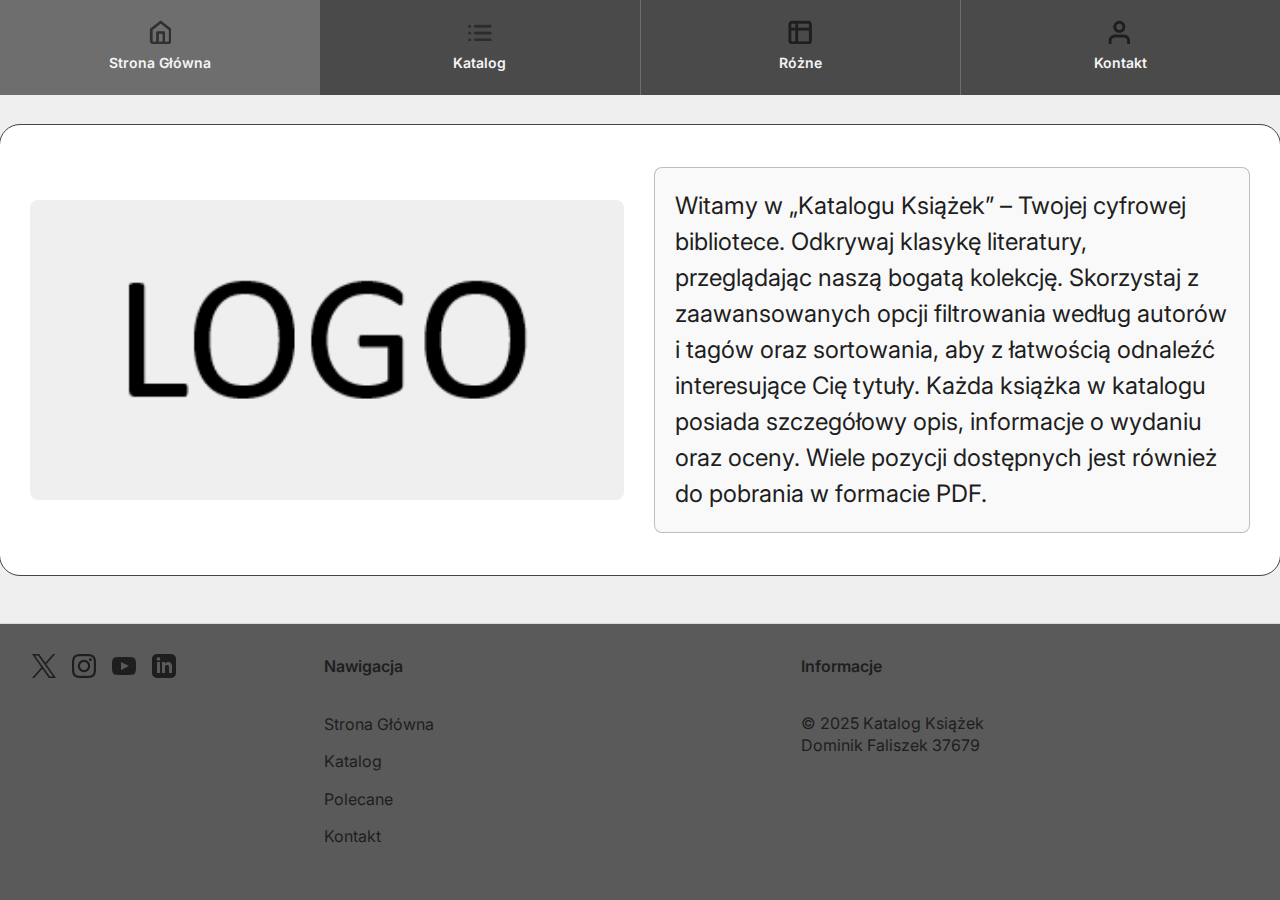
<file: pages/index.html>
<!DOCTYPE html>
<html lang="pl">
<head>
    <meta charset="UTF-8">
    <meta name="viewport" content="width=device-width, initial-scale=1.0">
    <title>Strona Główna - Katalog Książek</title>
    <link rel="stylesheet" href="../css/style.css">
    <link rel="preconnect" href="https://fonts.googleapis.com">
    <link rel="preconnect" href="https://fonts.gstatic.com" crossorigin>
    <link href="https://fonts.googleapis.com/css2?family=Inter:wght@400;600;700&display=swap" rel="stylesheet">
</head>
<body>
    <header class="header">
        <nav class="nav container">
            <ul class="nav__list">
                <li class="nav__item"><a href="index.html" class="nav__link nav__link--active">Strona Główna</a></li>
                <li class="nav__item"><a href="catalog.html" class="nav__link">Katalog</a></li>
                <li class="nav__item"><a href="columns.html" class="nav__link">Różne</a></li>
                <li class="nav__item"><a href="contact.html" class="nav__link">Kontakt</a></li>
            </ul>

        </nav>
    </header>

    <main class="main">
        <section class="home-hero container">
            <div class="home-hero__logo-placeholder">
                <img id="logo" src="../assets/logo.png"/>
            </div>
            <div class="home-hero__description-wrapper">
                <p class="home-hero__description-text">
                    Witamy w „Katalogu Książek” – Twojej cyfrowej bibliotece. Odkrywaj klasykę literatury, przeglądając naszą bogatą kolekcję. Skorzystaj z zaawansowanych opcji filtrowania według autorów i tagów oraz sortowania, aby z łatwością odnaleźć interesujące Cię tytuły. Każda książka w katalogu posiada szczegółowy opis, informacje o wydaniu oraz oceny. Wiele pozycji dostępnych jest również do pobrania w formacie PDF.
                </p>
            </div>
        </section>
    </main>

    <footer class="footer">
        <div class="footer__container container">
            <div class="footer__social">
                <a href="#" class="footer__social-link"><img src="../assets/x.png" alt="X"></a>
                <a href="#" class="footer__social-link"><img src="../assets/instagram.png" alt="Instagram"></a>
                <a href="#" class="footer__social-link"><img src="../assets/yt.png" alt="YouTube"></a>
                <a href="#" class="footer__social-link"><img src="../assets/in.png" alt="LinkedIn"></a>
            </div>
            <div class="footer__navigation">
                <h3 class="footer__section-title">Nawigacja</h3>
                <ul class="footer__list">
                    <li class="footer__item"><a href="index.html" class="footer__link">Strona Główna</a></li>
                    <li class="footer__item"><a href="catalog.html" class="footer__link">Katalog</a></li>
                    <li class="footer__item"><a href="columns.html" class="footer__link">Polecane</a></li>
                    <li class="footer__item"><a href="contact.html" class="footer__link">Kontakt</a></li>
                </ul>
            </div>
            <div class="footer__info">
                <h3 class="footer__section-title">Informacje</h3>
                <p class="footer__text">&copy; 2025 Katalog Książek</p>
                <p class="footer__text">Dominik Faliszek 37679</p>
            </div>
        </div>
    </footer>

    <script src="../js/scripts.js"></script>
</body>
</html>
</file>
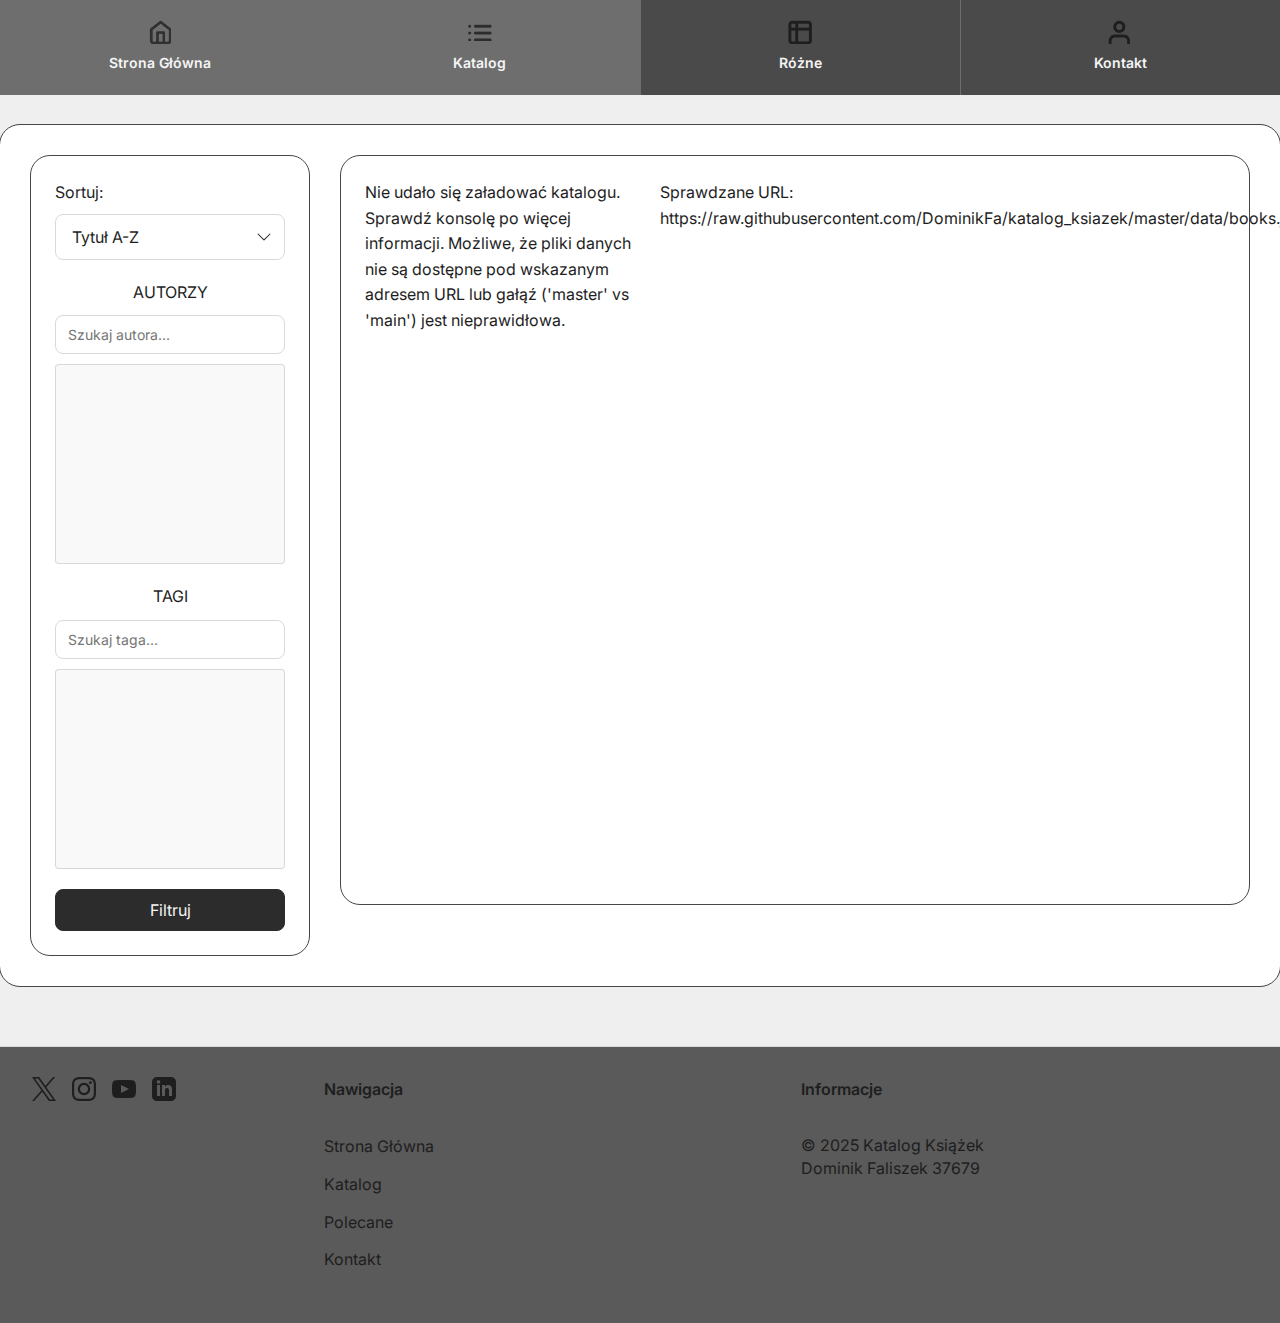
<file: pages/catalog.html>
<!DOCTYPE html>
<html lang="pl">
<head>
    <meta charset="UTF-8">
    <meta name="viewport" content="width=device-width, initial-scale=1.0">
    <title>Katalog - Katalog Książek</title>
    <link rel="stylesheet" href="../css/style.css">
    <link rel="preconnect" href="https://fonts.googleapis.com">
    <link rel="preconnect" href="https://fonts.gstatic.com" crossorigin>
    <link href="https://fonts.googleapis.com/css2?family=Inter:wght@400;600;700&family=Roboto:wght@400&display=swap" rel="stylesheet">
</head>
<body>
<header class="header">
    <nav class="nav container">
        <ul class="nav__list">
            <li class="nav__item"><a href="index.html" class="nav__link">Strona Główna</a></li>
            <li class="nav__item"><a href="catalog.html" class="nav__link">Katalog</a></li>
            <li class="nav__item"><a href="columns.html" class="nav__link">Różne</a></li>
            <li class="nav__item"><a href="contact.html" class="nav__link">Kontakt</a></li>
        </ul>

    </nav>
</header>

<main class="main" id="catalog-main">
    <div id="cat-con" class="catalog-layout container">
        <aside class="catalog-sidebar" id="catalog-sidebar">
            <div class="catalog-sidebar__content-wrapper">
                <button class="catalog-sidebar__close-button" id="close-filters-button">&times;</button>
                <div class="catalog-sidebar__section catalog-sidebar__section--sort-desktop">
                    <label for="sort-by" class="catalog-sidebar__label">Sortuj:</label>
                    <select id="sort-by" name="sort-by" class="catalog-sidebar__select">
                        <option value="title-asc">Tytuł A-Z</option>
                        <option value="title-desc">Tytuł Z-A</option>
                        <option value="rating-desc">Ocena malejąco</option>
                        <option value="rating-asc">Ocena rosnąco</option>
                    </select>
                </div>

                <div class="catalog-sidebar__section">
                    <h3 class="catalog-sidebar__title">AUTORZY</h3>
                    <input type="text" id="search-author" class="catalog-sidebar__search-input" placeholder="Szukaj autora...">
                    <ul class="catalog-sidebar__list" id="authors-filter-list">

                    </ul>
                </div>

                <div class="catalog-sidebar__section">
                    <h3 class="catalog-sidebar__title">TAGI</h3>
                    <input type="text" id="search-tag" class="catalog-sidebar__search-input" placeholder="Szukaj taga...">
                    <ul class="catalog-sidebar__list" id="tags-filter-list">
                    </ul>
                </div>
                <button class="button button--primary catalog-sidebar__filter-button" id="apply-filters-button">Filtruj</button>
            </div>
        </aside>

        <div class="catalog-main-content">
            <div class="catalog-controls-mobile">
                <button class="button button--primary" id="mobile-filter-button">Filtruj</button>
                <button class="button button--primary" id="mobile-sort-button">Sortuj</button>
            </div>
            <div class="catalog-grid" id="catalog-grid">

            </div>
            <nav class="pagination" id="pagination-controls">

            </nav>
        </div>
    </div>

    <div class="modal" id="sort-modal">
        <div class="modal__content">
            <h3 class="modal__title">Sortuj według</h3>
            <select id="sort-by-mobile" name="sort-by-mobile" class="modal__select">
                <option value="title-asc">Tytuł A-Z</option>
                <option value="title-desc">Tytuł Z-A</option>
                <option value="rating-desc">Ocena malejąco</option>
                <option value="rating-asc">Ocena rosnąco</option>
            </select>
            <div class="modal__actions">
                <button class="button button--primary" id="apply-sort-mobile-button">Zastosuj</button>
                <button class="button button--secondary" id="close-sort-modal-button">Anuluj</button>
            </div>
        </div>
    </div>
</main>

<footer class="footer">
    <div class="footer__container container">
        <div class="footer__social">
            <a href="#" class="footer__social-link"><img src="../assets/x.png" alt="X"></a>
            <a href="#" class="footer__social-link"><img src="../assets/instagram.png" alt="Instagram"></a>
            <a href="#" class="footer__social-link"><img src="../assets/yt.png" alt="YouTube"></a>
            <a href="#" class="footer__social-link"><img src="../assets/in.png" alt="LinkedIn"></a>
        </div>
        <div class="footer__navigation">
            <h3 class="footer__section-title">Nawigacja</h3>
            <ul class="footer__list">
                <li class="footer__item"><a href="index.html" class="footer__link">Strona Główna</a></li>
                <li class="footer__item"><a href="catalog.html" class="footer__link">Katalog</a></li>
                <li class="footer__item"><a href="columns.html" class="footer__link">Polecane</a></li>
                <li class="footer__item"><a href="contact.html" class="footer__link">Kontakt</a></li>
            </ul>
        </div>
        <div class="footer__info">
            <h3 class="footer__section-title">Informacje</h3>
            <p class="footer__text">&copy; 2025 Katalog Książek</p>
            <p class="footer__text">Dominik Faliszek 37679</p>
        </div>
    </div>
</footer>

<script src="../js/scripts.js"></script>
</body>
</html>
</file>
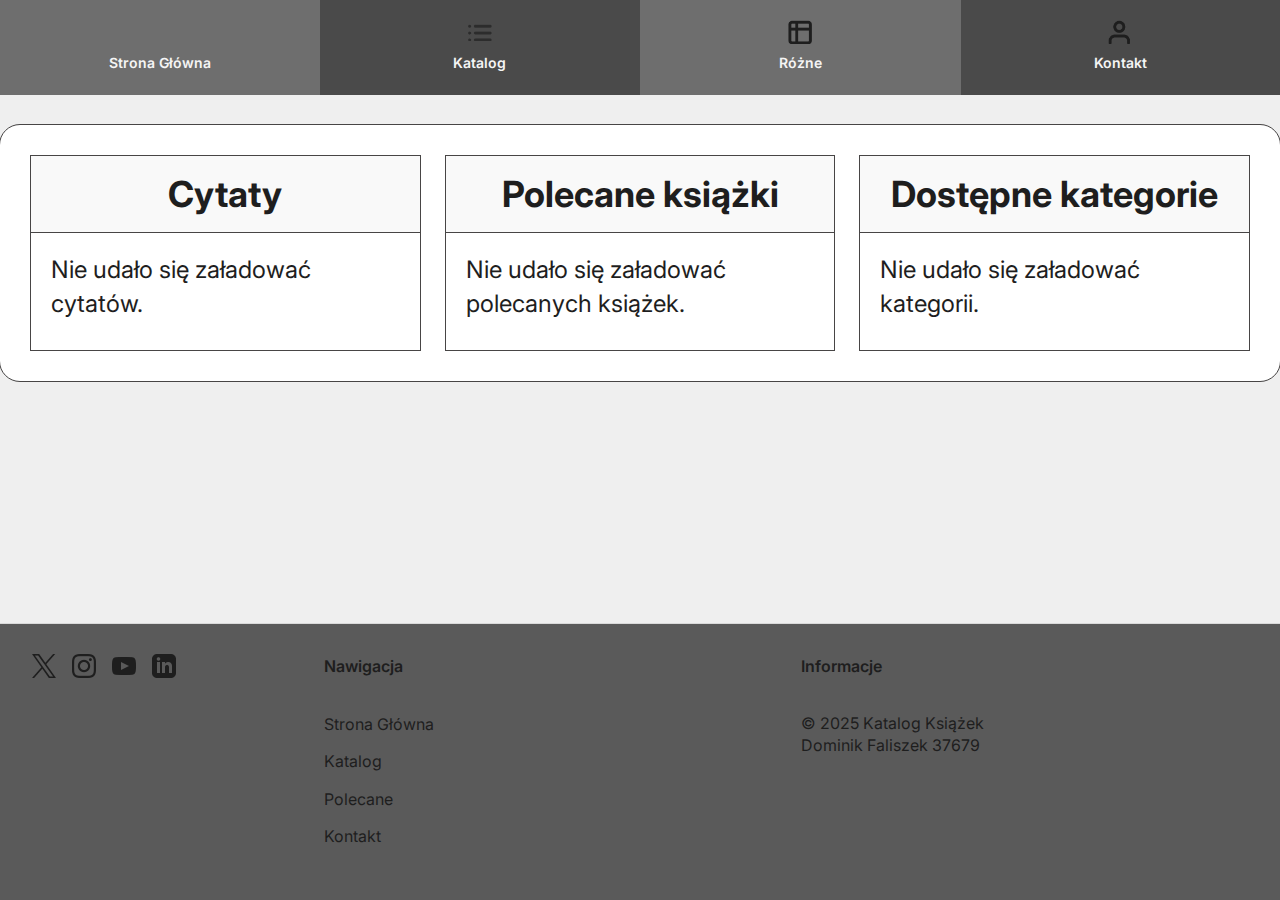
<file: pages/columns.html>
<!DOCTYPE html>
<html lang="pl">
<head>
    <meta charset="UTF-8">
    <meta name="viewport" content="width=device-width, initial-scale=1.0">
    <title>Różne - Katalog Książek</title>
    <link rel="stylesheet" href="../css/style.css">
    <link rel="preconnect" href="https://fonts.googleapis.com">
    <link rel="preconnect" href="https://fonts.gstatic.com" crossorigin>
    <link href="https://fonts.googleapis.com/css2?family=Inter:wght@400;600;700&display=swap" rel="stylesheet">
</head>
<body>
    <header class="header">
        <nav class="nav container">
            <ul class="nav__list">
                <li class="nav__item"><a href="home.html" class="nav__link">Strona Główna</a></li>
                <li class="nav__item"><a href="catalog.html" class="nav__link">Katalog</a></li>
                <li class="nav__item"><a href="columns.html" class="nav__link">Różne</a></li>
                <li class="nav__item"><a href="contact.html" class="nav__link">Kontakt</a></li>
            </ul>
            <div class="nav__mobile-toggle" id="nav-toggle">
                <span></span>
                <span></span>
                <span></span>
            </div>
        </nav>
    </header>

    <main class="main">
        <section class="columns-page-container container">
            <div class="columns-layout">
                <div class="column-item" id="quotes-column">
                    <h2 class="column-item__title">Cytaty</h2>
                    <ul class="column-item__list" id="quotes-list">
                        <li>"To jest przykładowy cytat 1." - Autor</li>
                        <li>"To jest przykładowy cytat 2." - Autor</li>
                    </ul>
                </div>
                <div class="column-item" id="recommended-books-column">
                    <h2 class="column-item__title">Polecane książki</h2>
                    <ul class="column-item__list" id="recommended-books-list">
                        <li>Tytuł Polecanej Książki 1</li>
                        <li>Tytuł Polecanej Książki 2</li>
                    </ul>
                </div>
                <div class="column-item" id="categories-column">
                    <h2 class="column-item__title">Dostępne kategorie</h2>
                    <ul class="column-item__list" id="categories-list">
                        <li>Kategoria 1</li>
                        <li>Kategoria 2</li>
                    </ul>
                </div>
            </div>
        </section>
    </main>

    <footer class="footer">
        <div class="footer__container container">
            <div class="footer__social">
                <a href="#" class="footer__social-link"><img src="../assets/x.png" alt="X"></a>
                <a href="#" class="footer__social-link"><img src="../assets/instagram.png" alt="Instagram"></a>
                <a href="#" class="footer__social-link"><img src="../assets/yt.png" alt="YouTube"></a>
                <a href="#" class="footer__social-link"><img src="../assets/in.png" alt="LinkedIn"></a>
            </div>
            <div class="footer__navigation">
                <h3 class="footer__section-title">Nawigacja</h3>
                <ul class="footer__list">
                    <li class="footer__item"><a href="home.html" class="footer__link">Strona Główna</a></li>
                    <li class="footer__item"><a href="catalog.html" class="footer__link">Katalog</a></li>
                    <li class="footer__item"><a href="columns.html" class="footer__link">Polecane</a></li>
                    <li class="footer__item"><a href="contact.html" class="footer__link">Kontakt</a></li>
                </ul>
            </div>
            <div class="footer__info">
                <h3 class="footer__section-title">Informacje</h3>
                <p class="footer__text">&copy; 2025 Katalog Książek</p>
                <p class="footer__text">Dominik Faliszek 37679</p>
            </div>
        </div>
    </footer>

    <script src="../js/scripts.js"></script>
</body>
</html>
</file>
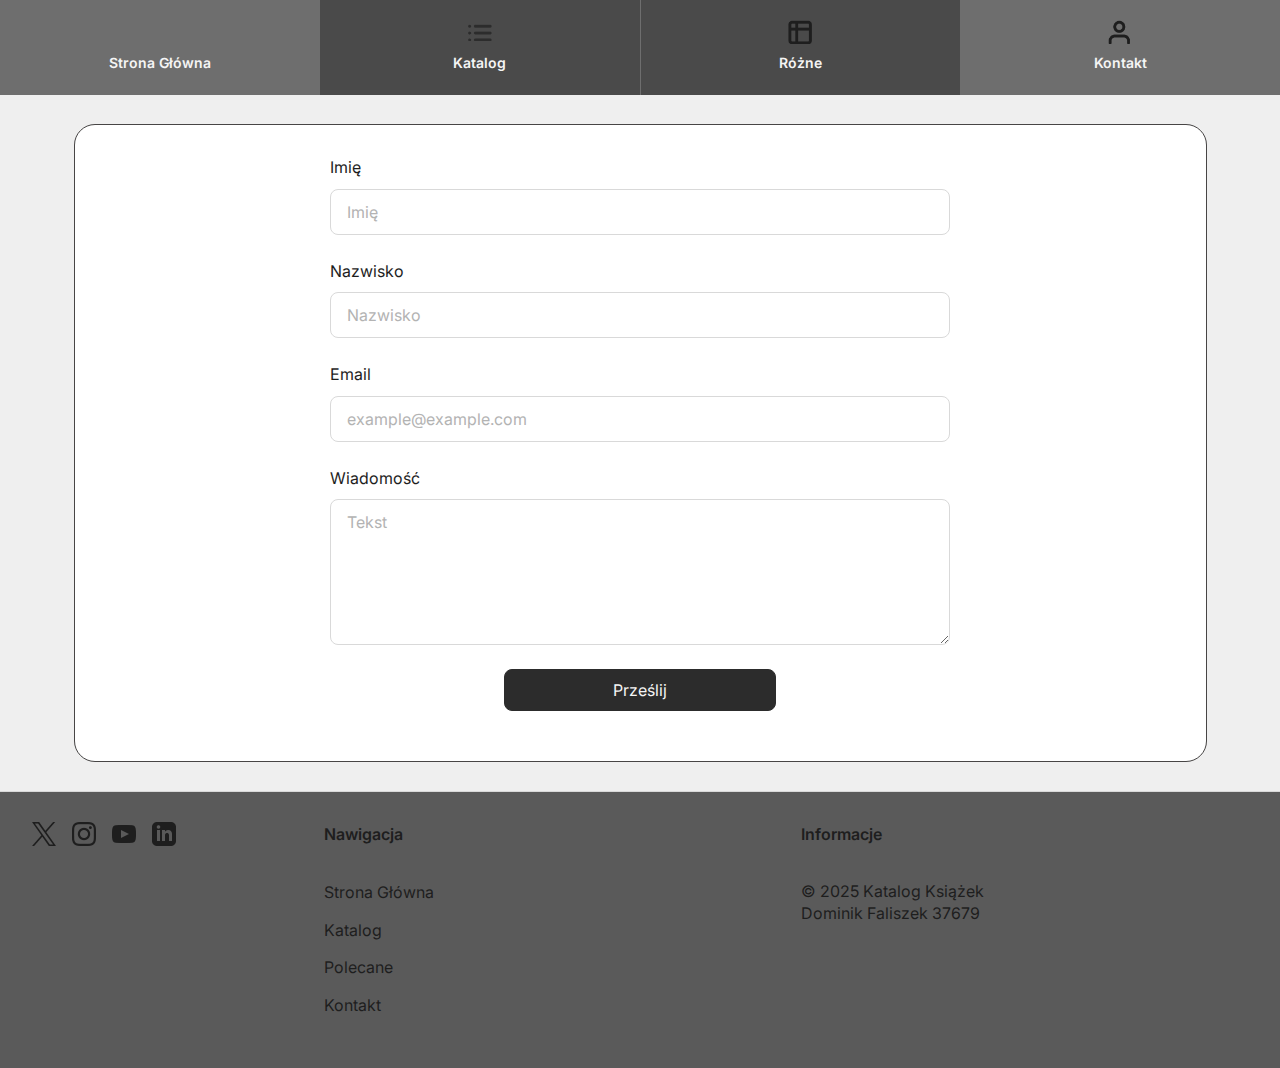
<file: pages/contact.html>
<!DOCTYPE html>
<html lang="pl">
<head>
    <meta charset="UTF-8">
    <meta name="viewport" content="width=device-width, initial-scale=1.0">
    <title>Kontakt - Katalog Książek</title>
    <link rel="stylesheet" href="../css/style.css">
    <link rel="preconnect" href="https://fonts.googleapis.com">
    <link rel="preconnect" href="https://fonts.gstatic.com" crossorigin>
    <link href="https://fonts.googleapis.com/css2?family=Inter:wght@400;600;700&display=swap" rel="stylesheet">
</head>
<body>
    <header class="header">
        <nav class="nav container">
            <ul class="nav__list">
                <li class="nav__item"><a href="home.html" class="nav__link">Strona Główna</a></li>
                <li class="nav__item"><a href="catalog.html" class="nav__link">Katalog</a></li>
                <li class="nav__item"><a href="columns.html" class="nav__link">Różne</a></li>
                <li class="nav__item"><a href="contact.html" class="nav__link">Kontakt</a></li>
            </ul>
            <div class="nav__mobile-toggle" id="nav-toggle">
                <span></span>
                <span></span>
                <span></span>
            </div>
        </nav>
    </header>

    <main class="main">
        <section class="contact-form-container container">
            <form class="contact-form" id="contact-form">
                <div class="form-group">
                    <label for="name" class="form-label">Imię</label>
                    <input type="text" id="name" name="name" class="form-input" placeholder="Imię" required>
                </div>
                <div class="form-group">
                    <label for="surname" class="form-label">Nazwisko</label>
                    <input type="text" id="surname" name="surname" class="form-input" placeholder="Nazwisko" required>
                </div>
                <div class="form-group">
                    <label for="email" class="form-label">Email</label>
                    <input type="email" id="email" name="email" class="form-input" placeholder="example@example.com" required>
                </div>
                <div class="form-group">
                    <label for="message" class="form-label">Wiadomość</label>
                    <textarea id="message" name="message" class="form-textarea" placeholder="Tekst" rows="6" required></textarea>
                </div>
                <button type="submit" class="button button--primary form-submit-button">Prześlij</button>
            </form>
            <div id="form-status-message"></div>
        </section>
    </main>

    <footer class="footer">
        <div class="footer__container container">
            <div class="footer__social">
                <a href="#" class="footer__social-link"><img src="../assets/x.png" alt="X"></a>
                <a href="#" class="footer__social-link"><img src="../assets/instagram.png" alt="Instagram"></a>
                <a href="#" class="footer__social-link"><img src="../assets/yt.png" alt="YouTube"></a>
                <a href="#" class="footer__social-link"><img src="../assets/in.png" alt="LinkedIn"></a>
            </div>
            <div class="footer__navigation">
                <h3 class="footer__section-title">Nawigacja</h3>
                <ul class="footer__list">
                    <li class="footer__item"><a href="home.html" class="footer__link">Strona Główna</a></li>
                    <li class="footer__item"><a href="catalog.html" class="footer__link">Katalog</a></li>
                    <li class="footer__item"><a href="columns.html" class="footer__link">Polecane</a></li>
                    <li class="footer__item"><a href="contact.html" class="footer__link">Kontakt</a></li>
                </ul>
            </div>
            <div class="footer__info">
                <h3 class="footer__section-title">Informacje</h3>
                <p class="footer__text">&copy; 2025 Katalog Książek</p>
                <p class="footer__text">Dominik Faliszek 37679</p>
            </div>
        </div>
    </footer>

    <script src="../js/scripts.js"></script>
</body>
</html>
</file>
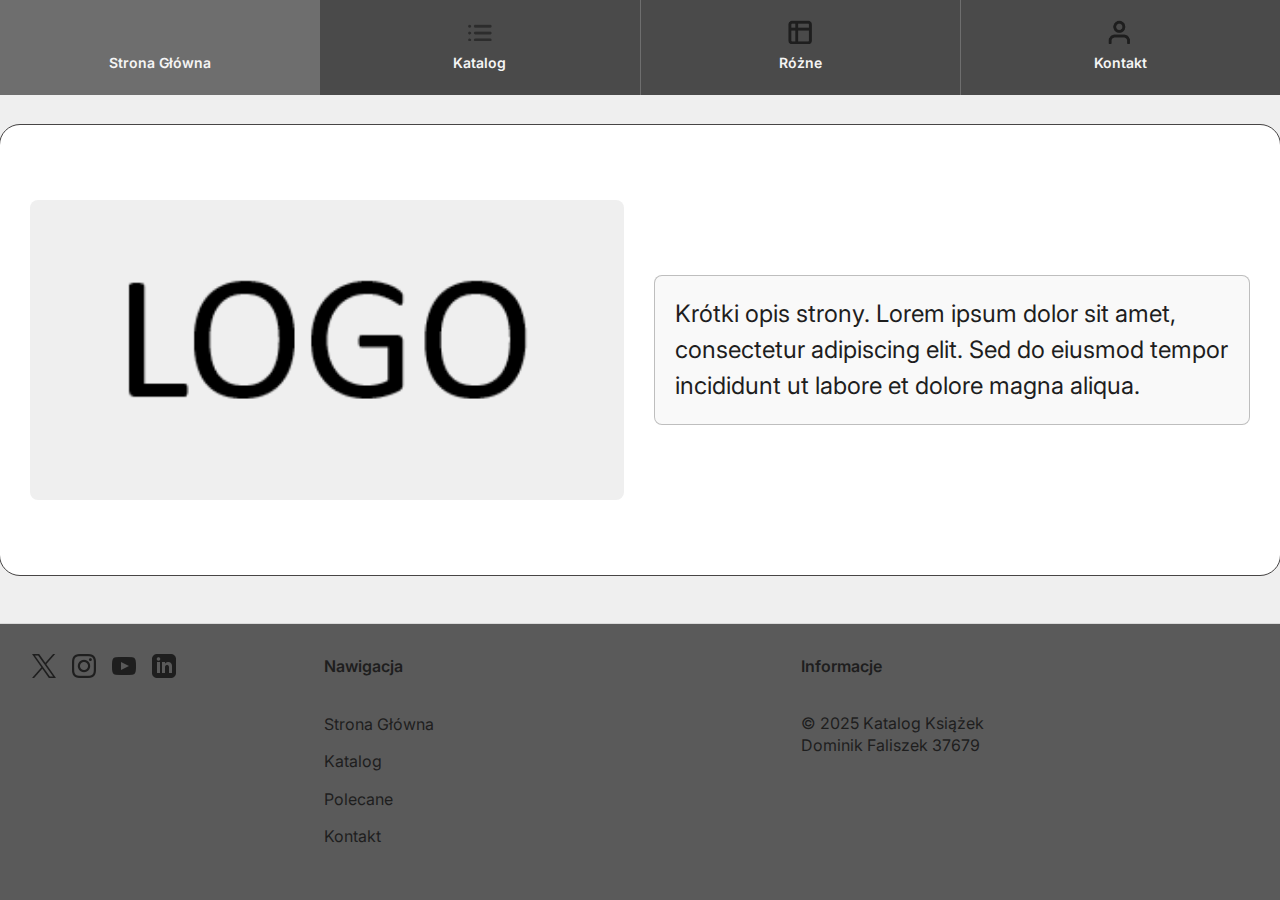
<file: pages/home.html>
<!DOCTYPE html>
<html lang="pl">
<head>
    <meta charset="UTF-8">
    <meta name="viewport" content="width=device-width, initial-scale=1.0">
    <title>Strona Główna - Katalog Książek</title>
    <link rel="stylesheet" href="../css/style.css">
    <link rel="preconnect" href="https://fonts.googleapis.com">
    <link rel="preconnect" href="https://fonts.gstatic.com" crossorigin>
    <link href="https://fonts.googleapis.com/css2?family=Inter:wght@400;600;700&display=swap" rel="stylesheet">
</head>
<body>
    <header class="header">
        <nav class="nav container">
            <ul class="nav__list">
                <li class="nav__item"><a href="home.html" class="nav__link nav__link--active">Strona Główna</a></li>
                <li class="nav__item"><a href="catalog.html" class="nav__link">Katalog</a></li>
                <li class="nav__item"><a href="columns.html" class="nav__link">Różne</a></li>
                <li class="nav__item"><a href="contact.html" class="nav__link">Kontakt</a></li>
            </ul>
            <div class="nav__mobile-toggle" id="nav-toggle">
                <span></span>
                <span></span>
                <span></span>
            </div>
        </nav>
    </header>

    <main class="main">
        <section class="home-hero container">
            <div class="home-hero__logo-placeholder">
                <img id="logo" src="../assets/logo.png"/>
            </div>
            <div class="home-hero__description-wrapper">
                <p class="home-hero__description-text">
                    Krótki opis strony. Lorem ipsum dolor sit amet, consectetur adipiscing elit. Sed do eiusmod tempor incididunt ut labore et dolore magna aliqua.
                </p>
            </div>
        </section>
    </main>

    <footer class="footer">
        <div class="footer__container container">
            <div class="footer__social">
                <a href="#" class="footer__social-link"><img src="../assets/x.png" alt="X"></a>
                <a href="#" class="footer__social-link"><img src="../assets/instagram.png" alt="Instagram"></a>
                <a href="#" class="footer__social-link"><img src="../assets/yt.png" alt="YouTube"></a>
                <a href="#" class="footer__social-link"><img src="../assets/in.png" alt="LinkedIn"></a>
            </div>
            <div class="footer__navigation">
                <h3 class="footer__section-title">Nawigacja</h3>
                <ul class="footer__list">
                    <li class="footer__item"><a href="home.html" class="footer__link">Strona Główna</a></li>
                    <li class="footer__item"><a href="catalog.html" class="footer__link">Katalog</a></li>
                    <li class="footer__item"><a href="columns.html" class="footer__link">Polecane</a></li>
                    <li class="footer__item"><a href="contact.html" class="footer__link">Kontakt</a></li>
                </ul>
            </div>
            <div class="footer__info">
                <h3 class="footer__section-title">Informacje</h3>
                <p class="footer__text">&copy; 2025 Katalog Książek</p>
                <p class="footer__text">Dominik Faliszek 37679</p>
            </div>
        </div>
    </footer>

    <script src="../js/scripts.js"></script>
</body>
</html>
</file>
<file: css/style.css>
*,
*::before,
*::after {
    box-sizing: border-box;
    margin: 0;
    padding: 0;
}

:root {
    --background-page: #EFEFEF;
    --background-container: white;
    --background-header-nav: #4A4A4A;
    --background-footer: #5A5A5A;
    --background-button-primary: #2C2C2C;
    --background-button-primary-hover: #474545;
    --background-card: white;
    --background-input: white;
    --background-column-header: rgba(145, 145, 145, 0.05);
    --background-mobile-overlay-content: rgba(255, 255, 255, 0.9);
    --background-mobile-overlay-backdrop: rgba(0, 0, 0, 0.5);


    --text-color-primary: #1E1E1E;
    --text-color-secondary: #757575;
    --text-color-tertiary: #B3B3B3;
    --text-color-on-brand: #F5F5F5;
    --text-color-brand: #2C2C2C;
    --text-color-footer: #1E1E1E;
    --text-color-header-link: #F5F5F5;


    --border-color-default: #D9D9D9;
    --border-color-strong: #474545;
    --border-color-container-outline: #474545;
    --border-color-nav-item: rgba(255, 255, 255, 0.2);

    --font-family-default: 'Inter', sans-serif;

    --container-width-desktop: 1628px;
    --container-padding: 15px;

    --border-radius-container: 20px;
    --border-radius-button: 8px;
    --border-radius-card: 8px;
    --border-radius-input: 8px;
    --border-radius-modal: 10px;
}

html {
    height: 100%;
    scroll-behavior: smooth;
}




body {
    display: flex;
    flex-direction: column;
    min-height: 100vh;
    font-family: var(--font-family-default);
    background-color: var(--background-page);
    color: var(--text-color-primary);
    line-height: 1.6;
    font-size: 16px;
}

ul {
    list-style: none;
}

a {
    text-decoration: none;
    color: inherit;
}

img {
    max-width: 100%;
    height: auto;
    display: block;
}
#logo{
    width: 35vw;
}

input, button, textarea, select {
  font-family: inherit;
  font-size: inherit;
}

button {
    cursor: pointer;
    border: none;
    background: none;
}

.container {
    max-width: var(--container-width-desktop);
    margin-left: auto;
    margin-right: auto;
    padding-left: var(--container-padding);
    padding-right: var(--container-padding);
}


/* Header & Navigation */
.header {
    background-color: var(--background-header-nav);
    position: sticky;
    top: 0;
    z-index: 1000;
    width: 100%;
}

.nav {
    display: flex;
    align-items: center;
    height: 95px;
    padding-left: 0;
    padding-right: 0;
    max-width: 1920px;
}

.nav__list {
    display: flex;
    width: 100%;
    height: 100%;
    gap: 0;
}

.nav__item {
    flex: 1 1 0;
    text-align: center;
    border-left: 1px solid var(--border-color-nav-item);
    display: flex;
    align-items: center;
    justify-content: center;
}
.nav__item:first-child {
    border-left: none;
}


.nav__link {
    display: flex;
    flex-direction: column;
    align-items: center;
    justify-content: center;
    padding: 8px;
    color: var(--text-color-header-link);
    font-size: 14px;
    font-weight: 600;
    height: 100%;
    width: 100%;
    transition: background-color 0.3s;
}

.nav__link::before {
    content: '';
    display: block;
    width: 24px;
    height: 24px;
    margin-bottom: 8px;
    background-size: contain;
    background-repeat: no-repeat;
    background-position: center;
   }

.nav__link[href="index.html"]::before {
    background-image: url("../assets/home.png");
}

.nav__link[href="catalog.html"]::before {
    background-image: url("../assets/katalog.png");
}

.nav__link[href="columns.html"]::before {
    background-image: url("../assets/tables.png");
}

.nav__link[href="contact.html"]::before {
    background-image: url("../assets/user.png");
}


.nav__link--active,
.nav__link:hover {
    background-color: #6E6E6E;
    color: var(--text-color-on-brand);
}



/* Main Content Area */
.main {
    flex-grow: 1;
    padding-top: 30px;
    padding-bottom: 30px;
}

.main > section, .main > div, .main > article {
    background-color: var(--background-container);
    border-radius: var(--border-radius-container);
    outline: 1px solid var(--border-color-container-outline);
    padding: 30px;
    margin-bottom: 30px;
}
.main > section:last-child, .main > div:last-child {
    margin-bottom: 0;
}

/* Home Page Specific */
.home-hero {
    min-height: 50vh;
    display: flex;
    gap: 30px;
    align-items: center;
    padding: 40px;
}
.home-hero__logo-placeholder {
    font-size: 100px;
    font-weight: 700;
    color: var(--text-color-primary);
    width: 50%;
    text-align: center;
    display: flex;
    align-items: center;
    justify-content: center;
    height: 300px;
    background-color: var(--background-page);
    border-radius: var(--border-radius-card);
}
.home-hero__description-wrapper {
    width: 50%;
    padding: 20px;
    background-color: rgba(145, 145, 145, 0.05);
    border: 1px solid rgba(0, 0, 0, 0.24);
    border-radius: var(--border-radius-card);
}
.home-hero__description-text {
    font-size: 24px;
    line-height: 1.5;
}

/* Footer */
.footer {
    background-color: var(--background-footer);
    color: var(--text-color-footer);
    padding: 30px 0;
    border-top: 1px solid var(--border-color-default);
}
.footer__container {
    display: flex;
    justify-content: space-between;
    gap: 30px;
    flex-wrap: wrap;
    max-width: 1920px;
    padding-left: 32px;
    padding-right: 32px;
}
.footer__social,
.footer__navigation,
.footer__info {
    flex: 1;
    min-width: 200px;
    margin-bottom: 20px;
}
.footer__social {
    display: flex;
    gap: 16px;
    align-items: flex-start;
    flex-basis: 262px;
    flex-grow: 0;
    flex-shrink: 0;
}
.footer__social-link img {
    width: 24px;
    height: 24px;
}
.footer__section-title {
    font-size: 16px;
    font-weight: 600;
    margin-bottom: 16px;
    padding-bottom: 16px;
}
.footer__list {
    list-style: none;
    padding: 0;
}
.footer__item {
    margin-bottom: 12px;
}
.footer__item:last-child {
    margin-bottom: 0;
}
.footer__link,
.footer__text {
    font-size: 16px;
    font-weight: 400;
    line-height: 1.4;
    color: var(--text-color-footer);
}
.footer__link:hover {
    text-decoration: underline;
}

/* BUTTONS (Generic) */
.button {
    display: inline-block;
    padding: 12px 24px;
    font-size: 16px;
    font-weight: 400;
    line-height: 1;
    text-align: center;
    border-radius: var(--border-radius-button);
    transition: background-color 0.3s, color 0.3s, border-color 0.3s;
    cursor: pointer;
    min-width: 120px;
}
.button--primary {
    background-color: var(--background-button-primary);
    color: var(--text-color-on-brand);
    border: 1px solid var(--background-button-primary);
}
.button--primary:hover {
    background-color: var(--background-button-primary-hover);
    border-color: var(--background-button-primary-hover);
}
.button--secondary {
    background-color: transparent;
    color: var(--text-color-primary);
    border: 1px solid var(--border-color-strong);
    display: flex;
    align-items: center;
    justify-content: center;
    gap: 8px;
}
.button--secondary:hover {
    background-color: var(--background-page);
    color: var(--text-color-brand);
    border-color: var(--text-color-brand);
}


/* CATALOG PAGE */
.catalog-layout {
    display: flex;
    gap: 30px;
    align-items: flex-start;
}

.catalog-sidebar {
    flex: 0 0 280px;
    background-color: var(--background-card);
    padding: 24px;
    border-radius: var(--border-radius-container);
    border: 1px solid var(--border-color-container-outline);
    position: relative;
}

.catalog-sidebar__close-button {
    display: none;
    position: absolute;
    top: 10px;
    right: 15px;
    font-size: 32px;
    line-height: 1;
    color: var(--text-color-secondary);
    background: none;
    border: none;
    cursor: pointer;
    padding: 5px;
}
.catalog-sidebar__close-button:hover {
    color: var(--text-color-primary);
}


.catalog-sidebar__section {
    margin-bottom: 20px;
}
.catalog-sidebar__section:last-of-type {
    margin-bottom: 0;
}
.catalog-sidebar__section--sort-desktop {
}

.catalog-sidebar__label {
    display: block;
    font-size: 16px;
    font-weight: 400;
    color: var(--text-color-primary);
    margin-bottom: 8px;
}

.catalog-sidebar__search-input {
    width: 100%;
    padding: 10px 12px;
    font-size: 14px;
    border: 1px solid var(--border-color-default);
    border-radius: var(--border-radius-input);
    margin-bottom: 10px;
}


.catalog-sidebar__select,
.catalog-sidebar__input {
    width: 100%;
    padding: 12px 16px;
    font-size: 16px;
    border: 1px solid var(--border-color-default);
    border-radius: var(--border-radius-input);
    background-color: var(--background-input);
    color: var(--text-color-primary);
    -webkit-appearance: none;
    -moz-appearance: none;
    appearance: none;
    background-image: url("data:image/svg+xml,%3Csvg xmlns='http://www.w3.org/2000/svg' width='16' height='16' fill='%231E1E1E' viewBox='0 0 16 16'%3E%3Cpath fill-rule='evenodd' d='M1.646 4.646a.5.5 0 0 1 .708 0L8 10.293l5.646-5.647a.5.5 0 0 1 .708.708l-6 6a.5.5 0 0 1-.708 0l-6-6a.5.5 0 0 1 0-.708z'/%3E%3C/svg%3E");
    background-repeat: no-repeat;
    background-position: right 12px center;
    background-size: 16px;
}


.catalog-sidebar__title {
    font-size: 16px;
    font-weight: 400;
    color: var(--text-color-primary);
    margin-bottom: 10px;
    text-align: center;
}

.catalog-sidebar__list {
    list-style: none;
    padding: 0;
    max-height: 150px;
    overflow-y: auto;
    background-color: rgba(149, 147, 147, 0.06);
    border: 1px solid rgba(0, 0, 0, 0.13);
    border-radius: 4px;
    min-height: 200px;
}
.catalog-sidebar__list li {
    padding: 8px 12px;
    font-size: 15px;
    color: #1D1B20;
    display: flex;
    align-items: center;
    justify-content: flex-start;
}
.catalog-sidebar__list li label {
    display: flex;
    align-items: center;
    gap: 8px;
    width: 100%;
    cursor: pointer;
}
.catalog-sidebar__list li label input[type="checkbox"] {
    accent-color: #65558F;
    width: 16px;
    height: 16px;
    margin-right: 8px;
}


.catalog-sidebar__filter-button {
    width: 100%;
    margin-top: 20px;
}

.catalog-main-content {
    flex: 1;
    background-color: var(--background-card);
    padding: 24px;
    border-radius: var(--border-radius-container);
    border: 1px solid var(--border-color-container-outline);
    min-height: 750px;
    display: flex;
    flex-direction: column;
}
.catalog-grid {
    display: grid;
    grid-template-columns: repeat(auto-fill, minmax(260px, 1fr));
    gap: 24px;
    margin-bottom: 30px;
    flex-grow: 1;
}
.catalog-grid:empty {
    display: flex;
    align-items: center;
    justify-content: center;
}


.catalog-controls-mobile {
    display: none;
    gap: 10px;
    margin-bottom: 20px;
}
.catalog-controls-mobile .button {
    flex: 1;
}

.book-card {
    background-color: var(--background-card);
    border: 1px solid var(--border-color-default);
    border-radius: var(--border-radius-card);
    overflow: hidden;
    display: flex;
    flex-direction: column;
    align-items: flex-start;
    padding: 8px 20px;
    transition: box-shadow 0.3s;
    max-height: 270px
}
.book-card:hover {
    box-shadow: 0 4px 12px rgba(0,0,0,0.1);
}
.book-card__link {
    text-decoration: none;
    color: inherit;
    display: flex;
    flex-direction: column;
    width: 100%;
    gap: 17px;
}
.book-card__image {
    width: 124px;
    height: 119px;
    object-fit: cover;
    background-color: var(--background-page);
}
.book-card__info {
    padding-top: 0;
}
.book-card__title {
    font-size: 24px;
    font-weight: 600;
    color: var(--text-color-primary);
    margin-bottom: 8px;
    line-height: 1.2;
}
.book-card__author,
.book-card__rating {
    font-size: 16px;
    color: var(--text-color-primary);
    margin-bottom: 4px;
    line-height: 1.4;
}
.book-card__rating {
    margin-bottom: 0;
}

.pagination {
    display: flex;
    justify-content: center;
    align-items: center;
    gap: 4px;
    margin-top: 30px;
    flex-wrap: wrap;
}
.pagination__link, .pagination__ellipsis {
    padding: 8px 12px;
    font-size: 16px;
    color: var(--text-color-primary);
    border-radius: var(--border-radius-button);
    text-decoration: none;
    min-width: 36px;
    text-align: center;
    border: 1px solid transparent;
}
.pagination__link:hover {
    background-color: var(--background-page);
    border-color: var(--border-color-default);
}
.pagination__link--active {
    background-color: var(--background-button-primary);
    color: var(--text-color-on-brand);
    border-color: var(--background-button-primary);
}
.pagination__ellipsis {
    padding: 8px 6px;
    font-weight: 700;
    color: var(--text-color-secondary);
}


.details-page-body .details__top-layout {
    display: flex;
    gap: 30px;
    margin-bottom: 30px;
    align-items: flex-start;
}

.details-page-body .details__image-column {
    flex: 0 0 320px;
}

.details-page-body .details__image {
    width: 100%;
    height: auto;
    min-height: 376px;
    max-height: 480px;
    object-fit: cover;
    border-radius: var(--border-radius-card);
    background-color: var(--background-page);
}

.details-page-body .details__info-column {
    flex: 1;
    display: flex;
    flex-direction: column;
    justify-content: space-between;
}

.details-page-body .details__info-header {
    display: flex;
    justify-content: space-between;
    align-items: flex-start;
    gap: 20px;
    margin-bottom: 25px;
}

.details-page-body .details__title-author-group {
    flex-grow: 1;
}

.details-page-body .details__title {
    font-size: 48px;
    font-weight: 700;
    line-height: 1.1;
    margin-bottom: 5px;
    color: var(--text-color-primary);
}

.details-page-body .details__author {
    font-size: 24px;
    font-weight: 400;
    line-height: 1.2;
    margin-bottom: 0;
    color: var(--text-color-secondary);
}

.details-page-body .details__back-button {
    min-width: auto;
    padding: 10px 20px;
    white-space: nowrap;
    height: fit-content;
    margin-left: 20px;
}

.details-page-body .details__specifics {
    margin-bottom: 25px;
}

.details-page-body .details__section-title {
    font-size: 18px;
    font-weight: 600;
    margin-bottom: 12px;
    color: var(--text-color-primary);
}

.details-page-body .details__specifics-list {
    list-style: none;
    padding: 0;
    font-size: 16px;
    line-height: 1.7;
    color: var(--text-color-primary);
}

.details-page-body .details__specifics-list li {
    margin-bottom: 6px;
}

.details-page-body .details__specifics-list strong {
    font-weight: 600;
}

.details-page-body .details__download-button {
    min-width: auto;
    width: fit-content;
    height: auto;
    padding: 10px 15px;
    font-size: 14px;
    background-color: transparent;
    border: 1px solid var(--border-color-strong);
    color: var(--text-color-primary);
    border-radius: var(--border-radius-button);
    align-self: flex-start;
}

.details-page-body .details__download-button:hover {
    background-color: var(--background-page);
}

.details-page-body .details__download-icon {
    display: inline-block;
    width: 20px;
    height: 20px;
    margin-right: 8px;
    background-color: var(--text-color-primary);
    -webkit-mask-image: url("data:image/svg+xml,%3Csvg xmlns='http://www.w3.org/2000/svg' viewBox='0 0 24 24' fill='currentColor'%3E%3Cpath d='M19.35 10.04A7.49 7.49 0 0 0 12 4C9.11 4 6.6 5.64 5.35 8.04A5.994 5.994 0 0 0 0 14a6 6 0 0 0 6 6h13a5 5 0 0 0 5-5c0-2.64-2.05-4.78-4.65-4.96zM17 13l-5 5-5-5h3V9h4v4h3z'/%3E%3C/svg%3E");
    mask-image: url("data:image/svg+xml,%3Csvg xmlns='http://www.w3.org/2000/svg' viewBox='0 0 24 24' fill='currentColor'%3E%3Cpath d='M19.35 10.04A7.49 7.49 0 0 0 12 4C9.11 4 6.6 5.64 5.35 8.04A5.994 5.994 0 0 0 0 14a6 6 0 0 0 6 6h13a5 5 0 0 0 5-5c0-2.64-2.05-4.78-4.65-4.96zM17 13l-5 5-5-5h3V9h4v4h3z'/%3E%3C/svg%3E");
    -webkit-mask-size: contain; mask-size: contain;
    -webkit-mask-repeat: no-repeat; mask-repeat: no-repeat;
    -webkit-mask-position: center; mask-position: center;
}

.details-page-body .details__description-section {
    background-color: transparent;
    border: 1px solid var(--border-color-default);
    border-radius: var(--border-radius-card);
    padding: 20px;
    margin-top: 30px;
}

.details-page-body .details__description-section .details__section-title {
    margin-bottom: 15px;
}

.details-page-body .details__description-section p {
    font-size: 16px;
    line-height: 1.7;
    color: var(--text-color-primary);
}

.details-page-body .details__actions-mobile-tablet {
    display: none;
}

/* COLUMNS PAGE (Różne) */

.columns-layout {
    display: flex;
    gap: 24px;


}
.column-item {
    flex: 1;
    border: 1px solid var(--border-color-strong);
}
.column-item__title {
    background-color: var(--background-column-header);
    padding: 20px;
    text-align: center;
    font-size: 36px;
    font-weight: 700;
    border-bottom: 1px solid var(--border-color-strong);
    line-height: 1;
}
.column-item__list {
    list-style: none;
    padding: 20px;
    font-size: 24px;
    line-height: 1.4;
}
.column-item__list li {
    margin-bottom: 10px;
}

/* CONTACT PAGE */
.contact-form-container {
    max-width: 1131px;
}
.contact-form {
    max-width: 620px;
    margin: 0 auto;
    display: flex;
    flex-direction: column;
    gap: 24px;
}
.form-group {
    display: flex;
    flex-direction: column;
    gap: 8px;
}
.form-label {
    font-size: 16px;
    font-weight: 400;
    color: var(--text-color-primary);
}
.form-input,
.form-textarea {
    width: 100%;
    padding: 12px 16px;
    font-size: 16px;
    border: 1px solid var(--border-color-default);
    border-radius: var(--border-radius-input);
    background-color: var(--background-input);
    color: var(--text-color-primary);
}
.form-input::placeholder,
.form-textarea::placeholder {
    color: var(--text-color-tertiary);
}
.form-textarea {
    resize: vertical;
    min-height: 120px;
}
.form-submit-button {
    align-self: center;
    min-width: 272px;
}
#form-status-message {
    margin-top: 20px;
    text-align: center;
    font-weight: 600;
}

/* MODAL STYLES (Dla sortowania na mobile) */
.modal {
    display: none;
    position: fixed;
    left: 0;
    top: 0;
    width: 100%;
    height: 100%;
    background-color: var(--background-mobile-overlay-backdrop);
    z-index: 1100;
    padding: 15px;
    align-items: center;
    justify-content: center;
}
.modal.modal--active {
    display: flex;
    background-color: transparent;
}
.modal__content {
    background-color: var(--background-mobile-overlay-content);
    backdrop-filter: blur(5px);
    padding: 25px;
    border-radius: var(--border-radius-modal);
    width: 90%;
    max-width: 350px;
    height: auto;
    max-height: 80vh;
    overflow-y: auto;
    box-shadow: 0 5px 15px rgba(0,0,0,0.3);
    display: flex;
    display: none;
    flex-direction: column;
    gap: 20px;
    border: 1px solid rgba(0,0,0,0.1);
    position: relative;
}
.modal__title {
    font-size: 20px;
    font-weight: 600;
    text-align: center;
    margin-bottom: 0;
    color: var(--text-color-primary);
}
.modal__select {
    width: 100%;
    padding: 12px 16px;
    font-size: 16px;
    border: 1px solid var(--border-color-default);
    border-radius: var(--border-radius-input);
    background-color: var(--background-input);
    color: var(--text-color-primary);
    -webkit-appearance: none;
    -moz-appearance: none;
    appearance: none;
    background-image: url("data:image/svg+xml,%3Csvg xmlns='http://www.w3.org/2000/svg' width='16' height='16' fill='%231E1E1E' viewBox='0 0 16 16'%3E%3Cpath fill-rule='evenodd' d='M1.646 4.646a.5.5 0 0 1 .708 0L8 10.293l5.646-5.647a.5.5 0 0 1 .708.708l-6 6a.5.5 0 0 1-.708 0l-6-6a.5.5 0 0 1 0-.708z'/%3E%3C/svg%3E");
    background-repeat: no-repeat;
    background-position: right 12px center;
    background-size: 16px;
}
.modal__actions {
    display: flex;
    gap: 10px;
    justify-content: flex-end;
    padding: auto;
    margin: auto;
}
.modal__actions .button {
    min-width: 100px;
}


.modal__close-button {
    display: block;
    position: absolute;
    top: 10px;
    right: 10px;
    font-size: 28px;
    color: var(--text-color-primary);
    background: none; border: none; cursor: pointer;
    padding: 5px;
    line-height: 1;
}
.modal__close-button:hover {
    color: var(--text-color-brand);
}


/* Tablet Styles */
@media (max-width: 1023px) {
    .catalog-layout {
        padding: 15px;
        margin: 20px;
    }
    .columns-page-container {
        padding: 15px;
        margin: 20px;
    }
    .container {
        padding-left: 20px;
        padding-right: 20px;
    }

    .nav {
      padding-left:0;
      padding-right:0;
    }
    .nav__link {
        font-size: 13px;
        min-width: auto;
        padding: 8px 5px;
    }
    .nav__link::before {
        width: 22px;
        height: 22px;
        margin-bottom: 5px;
    }

    .home-hero {
        flex-direction: column;
        text-align: center;
        margin: 20px;
    }
    .home-hero__logo-placeholder,
    .home-hero__description-wrapper {
        width: 100%;
        max-width: 600px;
        margin-left: auto;
        margin-right: auto;
    }
    .home-hero__logo-placeholder {
        height: 250px;
        font-size: 80px;
    }
    .home-hero__description-text {
        font-size: 20px;
    }

    .footer__container {
        padding-left: 20px;
        padding-right: 20px;
    }
    .footer__social {
        justify-content: center;
        margin-bottom: 30px;
        flex-basis: 100%;
    }
    .footer__navigation, .footer__info {
        text-align: center;
        flex-basis: calc(50% - 15px);
    }

    /* Catalog Tablet */
    .catalog-main-content {
            margin: auto;
            flex: 1;
            background-color: var(--background-card);
            padding: 24px;
            border-radius: var(--border-radius-container);
            border: 1px solid var(--border-color-container-outline);
            min-height: 750px;
            display: flex;
            flex-direction: column;
            align-items: center;
            width: 100%;
    }

    .catalog-sidebar {
        flex: 0 0 250px;
    }
    .catalog-sidebar {
            width: 100%;
            flex: 0 0 auto;
            margin-bottom: 20px;
    }
    .catalog-sidebar__close-button { display: none}

    .catalog-grid {
        width: 100%;
        grid-template-columns: repeat(2, 1fr);
        gap: 20px;
        min-height: 500px;
        width: 100%;

    }
    .book-card {
          width: 100%;
    }

    .book-card__image {
      width: 100px;
      height: 100px;
    }
     .book-card__title {
        font-size: 18px;
    }

    /* Details Tablet */
    .details-container {
        margin: 20px;
    }

    .details-page-body .details__top-layout {
        flex-direction: row;
        align-items: flex-start;
        gap: 25px;
        margin-bottom: 20px;
    }
    .details-page-body .details__image-column {
        flex: 0 0 220px;
    }
    .details-page-body .details__image {
        min-height: auto;
        height: 280px;
    }
    .details-page-body .details__info-column {
        flex: 1;
        gap: 15px;
        min-height: 0;
        justify-content: flex-start;
    }
    .details-page-body .details__info-header {
        flex-direction: column;
        align-items: flex-start;
        text-align: left;
        gap: 5px;
        margin-bottom: 15px;
    }
    .details-page-body .details__info-header > div {
        order: 0;
    }
    .details-page-body .details__title { font-size: 36px; padding-right: 0;}
    .details-page-body .details__author { font-size: 20px; margin-bottom: 15px; }

    .details-page-body .details__back-button,
    .details-page-body .details__download-button {
        display: none;
    }

    .details-page-body .details__specifics {
        text-align: left;
        width: 100%;
        max-width: none;
        margin-bottom: 0;
    }
    .details-page-body .details__specifics-list { text-align: left; display: block; font-size: 15px;}
    .details-page-body .details__section-title { font-size: 18px; }

    .details-page-body .details__description-section {
        margin-top: 20px;
        text-align: left;
    }
    .details-page-body .details__description-section p {font-size: 16px;}

    .details-page-body .details__actions-mobile-tablet {
        display: flex;
        flex-direction: column;
        align-items: center;
        gap: 15px;
        margin-top: 25px;
        width: 100%;
    }
    .details-page-body .details__download-button-mobile-tablet,
    .details-page-body .details__back-button-mobile-tablet {
        width: 100%;
        max-width: 280px;
        text-align: center;
    }
    .details-page-body .details__download-button-mobile-tablet .details__download-icon {
        width: 20px; height: 20px; margin-right: 8px;
    }
    /* Columns (Różne) Tablet */
    .columns-layout {
        flex-wrap: wrap;
    }
    .column-item {
        flex-basis: calc(50% - 12px);
        margin-bottom: 24px;
    }
     .column-item:nth-child(odd):last-child {
      flex-basis: 100%;
    }
    .column-item:nth-child(3):nth-last-child(1) {
        flex-basis: 100%;
    }

    .column-item__title {
        font-size: 32px;
    }
    .column-item__list {
        font-size: 20px;
    }

    /* Contact Tablet */
    .contact-form-container {
        padding: 20px;
        margin: 20px;
    }
    .contact-form {
        gap: 20px;
    }
    .catalog-layout {
        flex-direction: column;
    }
}

/* Mobile Styles */
@media (max-width: 767px) {

    .header {
        position: sticky;
        top: 0;
        z-index: 1000;
    }
    .nav__list {
        display: flex;
        flex-direction: row;
        width: 100%;
        height: 100%;
        justify-content: space-around;
    }
    .nav__item {
        flex: 1 1 auto;
        border-left: 1px solid var(--border-color-nav-item);
    }
    .nav__item:first-child{
        border-left: none;
    }
    .nav__link {
        padding: 5px;
        font-size: 10px;
        flex-direction: column;
        white-space: nowrap;
        overflow: hidden;
        text-overflow: ellipsis;
    }
    .nav__link::before {
        width: 20px;
        height: 20px;
        margin-bottom: 2px;
    }

    .modal__content {
        display: flex;
    }
    .home-hero__logo-placeholder {
        font-size: 60px;
        height: 200px;
    }
    .home-hero__description-text {
        font-size: 18px;
    }

    .footer__container {
       flex-direction: column;
       align-items: center;
       text-align: center;
    }
    .footer__social,
    .footer__navigation,
    .footer__info {
        width: 100%;
        max-width: 300px;
        flex-basis: auto;
    }
    .footer__social {
        justify-content: center;
    }
    .footer__section-title {
        padding-bottom: 10px;
        margin-bottom: 10px;
    }

    /* Catalog Mobile */
    .catalog-sidebar__section--sort-desktop { display: none; }

    .catalog-sidebar {
        display: none;
        position: fixed;
        left: 0;
        top: 0;
        width: 100%;
        height: 100%;
        background-color: var(--background-mobile-overlay-content);
        backdrop-filter: blur(5px);
        z-index: 1200;
        overflow-y: auto;
        padding: 20px;
        padding-top: 60px;
    }
    .catalog-sidebar.catalog-sidebar--active {
        display: block;
        position: fixed;
        top: 50%;
        left: 50%;
        transform: translate(-50%, -50%);
        width: 90%;
        max-width: 350px;
        height: auto;
        max-height: 85vh;
        z-index: 1200;
        overflow-y: auto;
        padding: 20px;
        padding-top: 50px;
        border-radius: var(--border-radius-modal);
        box-shadow: 0 4px 15px rgba(0,0,0,0.2);
    }
    .catalog-sidebar__close-button {
        display: block;
        top: 15px;
        right: 20px;
        color: var(--text-color-primary);
    }
    .catalog-sidebar__title, .catalog-sidebar__label, .catalog-sidebar__list li {
        color: var(--text-color-primary);
    }
    .catalog-sidebar__search-input, .catalog-sidebar__select {
        background-color: rgba(255,255,255,0.8);
    }


    .catalog-main-content {
        padding: 15px;
        min-height: 500px;
    }
    .catalog-controls-mobile {
        display: flex;
    }
    .catalog-grid {
        grid-template-columns: 1fr;
        gap: 15px;
        min-height: 300px;
    }
    .book-card {
        flex-direction: row;
        align-items: center;
        padding: 12px;
    }
    .book-card__link {
        flex-direction: row;
        align-items: center;
        gap: 15px;
    }
    .book-card__image {
        width: 82px;
        height: 68px;
        flex-shrink: 0;
    }
    .book-card__info {
        flex: 1;
    }
    .book-card__title {
        font-size: 18px;
    }
    .book-card__author, .book-card__rating {
        font-size: 14px;
    }
    .pagination__link, .pagination__ellipsis {
        padding: 6px 10px;
        font-size: 14px;
        min-width: 30px;
    }


    /* Details Mobile */
    .details-page-body .details-container {
      padding: 20px 15px;
      display: flex;
      flex-direction: column;
      align-items: center;
    }

    .details-page-body .details__top-layout {
        flex-direction: column;
        align-items: center;
        width: 100%;
        max-width: 320px;
        gap: 20px;
        margin-bottom: 25px;
    }

    .details-page-body .details__info-column {
        width: 100%;
        align-items: center;
        gap: 20px;
        order: 1;
    }

    .details-page-body .details__info-header {
        order: 1;
        text-align: center;
        width: 100%;
        margin-bottom: 0;
        flex-direction: column;
        gap: 5px;
    }
    .details-page-body .details__title {
        font-size: 26px;
        margin-bottom: 5px;
        padding-right: 0;
    }
    .details-page-body .details__author {
        font-size: 17px;
        margin-bottom: 0;
    }

    .details-page-body .details__image-column {
        order: 2;
        width: 70%;
        max-width: 200px;
        margin: 15px auto;
    }
    .details-page-body .details__image {
        min-height: auto;
        height: auto;
    }

    .details-page-body .details__actions-mobile-tablet {
        order: 3;
        display: flex;
        flex-direction: column;
        align-items: center;
        gap: 12px;
        width: 100%;
        margin-top: 0;
        margin-bottom: 20px;
    }
    .details-page-body .details__download-button-mobile-tablet,
    .details-page-body .details__back-button-mobile-tablet {
        width: 100%;
        max-width: 260px;
        text-align: center;
        font-size: 14px;
        padding: 12px 15px;
    }
     .details-page-body .details__download-button-mobile-tablet .details__download-icon {
        width: 18px; height: 18px; margin-right: 6px;
    }

    .details-page-body .details__specifics {
        order: 4;
        text-align: left;
        margin-top: 0;
        width:100%;
        max-width: 280px;
    }
    .details-page-body .details__specifics-list {
       font-size: 14px;
       padding-left: 0;
       line-height: 1.7;
    }
     .details-page-body .details__specifics-list li {
        margin-bottom: 6px;
    }

    .details-page-body .details__section-title {
        font-size: 18px;
        text-align: left;
        margin-bottom: 8px;
    }

    .details-page-body .details__description-section {
        order: 5;
        width: 100%;
        max-width: 300px;
        text-align: left;
        margin-top: 20px;
        padding: 15px;
    }
    .details-page-body .details__description-section p {font-size: 14px; line-height: 1.7;}

    .details-page-body .details__back-button,
    .details-page-body .details__download-button {
        display: none;
    }

    /* Columns (Różne) Mobile */
    .columns-page-container {
      padding: 15px;
      margin: 20px;
    }
    .columns-layout {
        flex-direction: column;
        gap: 20px;
    }
    .column-item {
        flex-basis: auto;
        margin-bottom: 0;
    }
    .column-item__title {
        font-size: 24px;
        padding: 15px;
    }
    .column-item__list {
        font-size: 14px;
        padding: 15px;
        line-height: 1.4;
    }
    .column-item__list li {
        margin-bottom: 8px;
    }


    /* Contact Mobile */
    .contact-form-container {
        padding: 15px;
    }
    .form-input, .form-textarea, .form-label, .form-submit-button {
        font-size: 14px;
    }
    .form-input, .form-textarea {
        padding: 10px 12px;
    }
    .form-submit-button {
        min-width: 100%;
        padding: 12px;
    }
}
</file>
